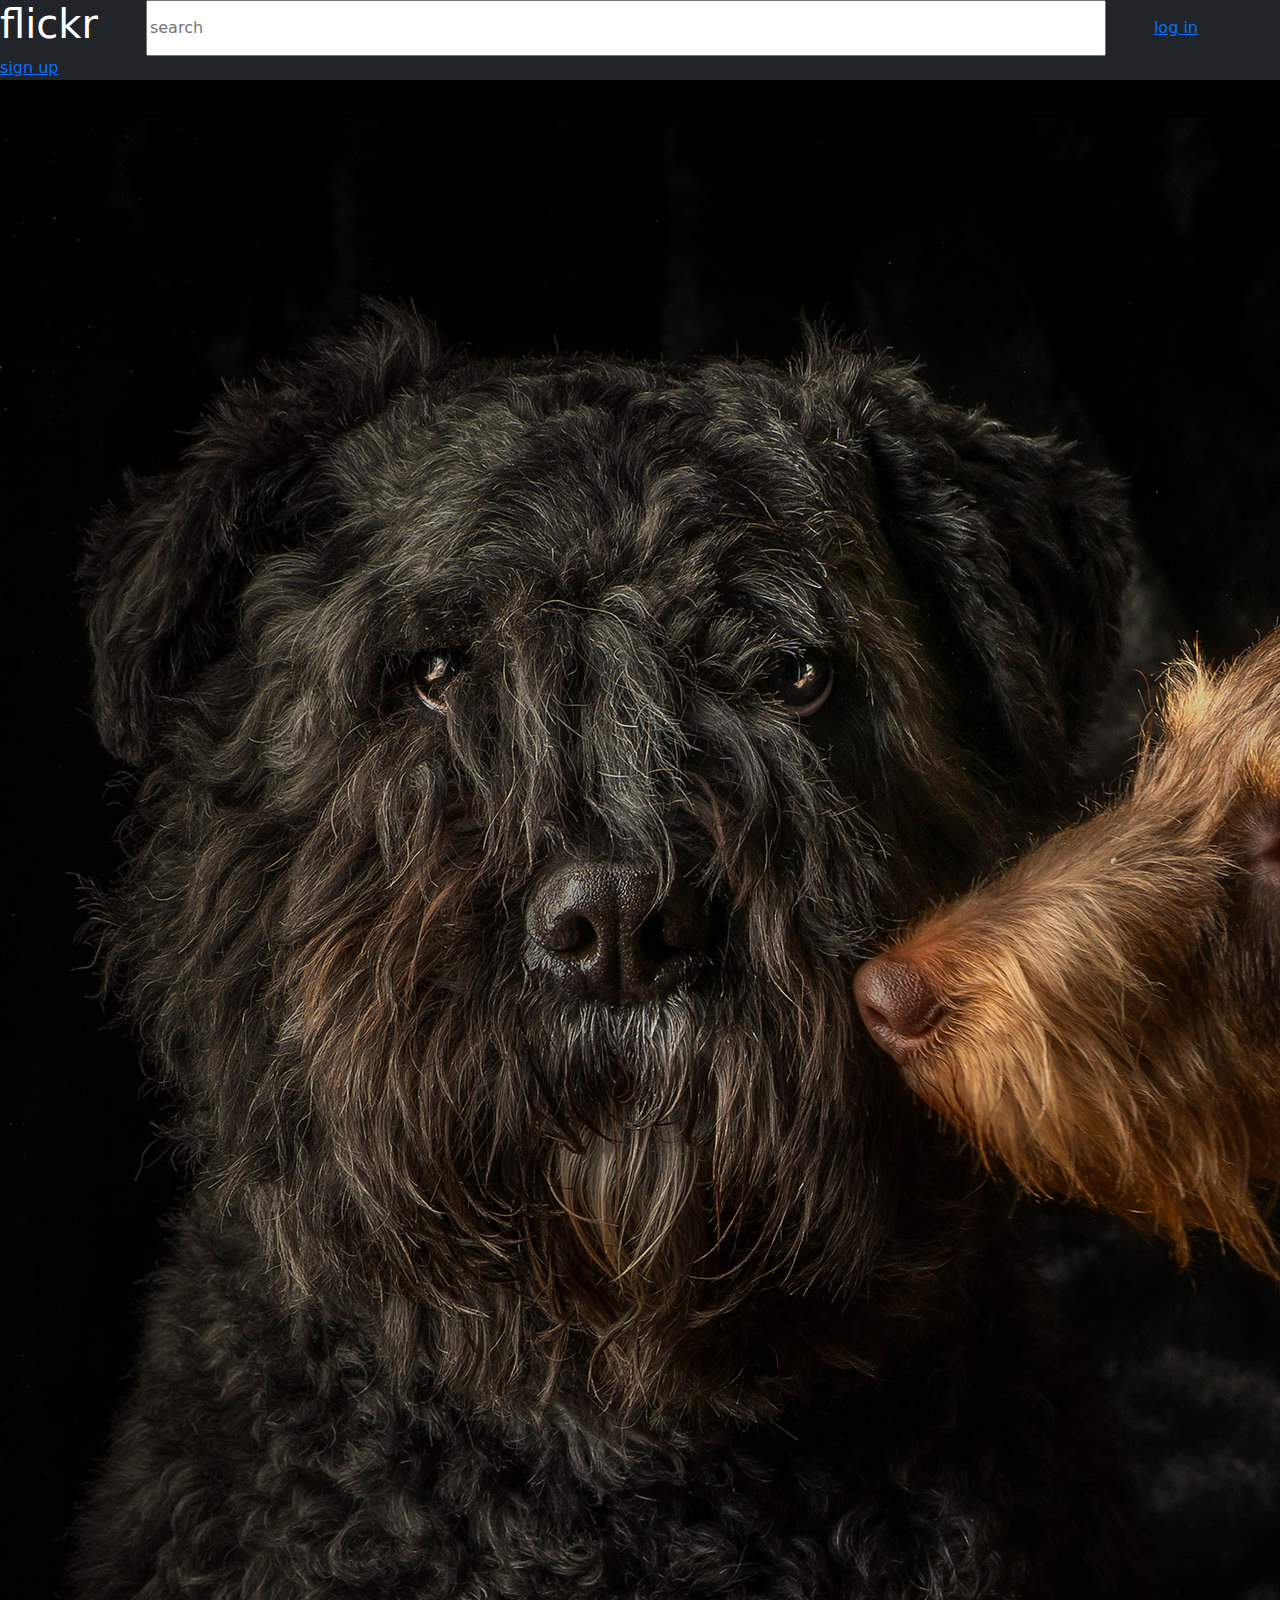
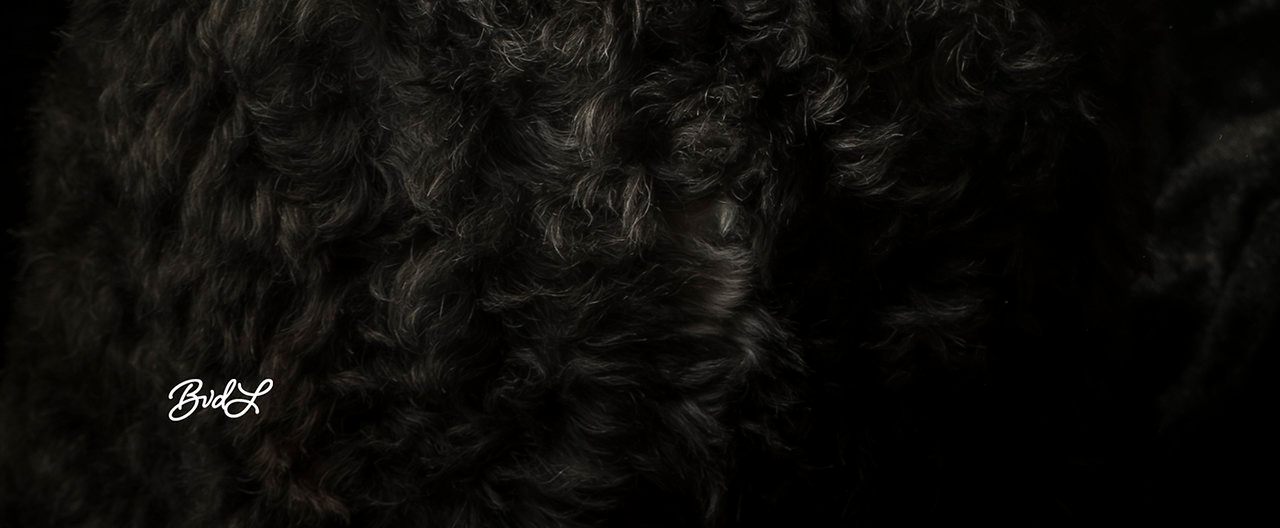
<file: index.html>
<!DOCTYPE html>
<html lang="en">
<head>
    <meta charset="UTF-8">
    <meta name="viewport" content="width=device-width, initial-scale=1.0">
    <title>Document</title>
    <link rel="stylesheet" href="bootstrap-5.3.3-dist - Copy/css/bootstrap.css">
    <link rel="stylesheet" href="style.css">
   
</head>
<body>
 <div class="nav bg-dark " >
      <h1 class="text-white me-5">flickr</h1>
   <div></div>
    <input type="search" name="search" id="search" placeholder="search" class="me-5 w-75 p-10">
    <div class="list d-flex justify- me-2">
        <a href="http://127.0.0.1:5501/input.html" class="ml-2">log in</a>
      </div>
      <div class="list d-flex me-5 text-right">
        <a href="http://127.0.0.1:5501/sign%20in.html"  class="ml-2">sign up</a>
      </div>
 </div>
 <div  class="carousel">
  
    <div class="carousel-inner">
      <div class="carousel-item active">
        <img src="/images/Barbara_van_der_Linde_Boet_and_Harvey.jpg" alt="...">
      </div>
      <div class="carousel-item">
        <img src="/images/ines_maria_wingsofvienna.jpg"  alt="...">
      </div>
      <div class="carousel-item">
        <img src="/images/Kris_Peterson_Back_to_The_Future.jpg"  alt="...">
      </div>
      <div class="carousel-item">
        <img src="/images/Rui_Palha_Pigeons_at_Bolhao.jpg"  alt="...">
      </div>
      <div class="carousel-item">
        <img src="/images/Sally_Rose_Dolak_Tropical_Trendil_Treasure.jpg"  alt="...">
      </div>
      <div class="carousel-item">
        <img src="/images/Sean_Sweeney_Snow_Beauty (1).jpg"  alt="...">
      </div>
      
    </div>
   

  </div>
</body>
</html>
</file>
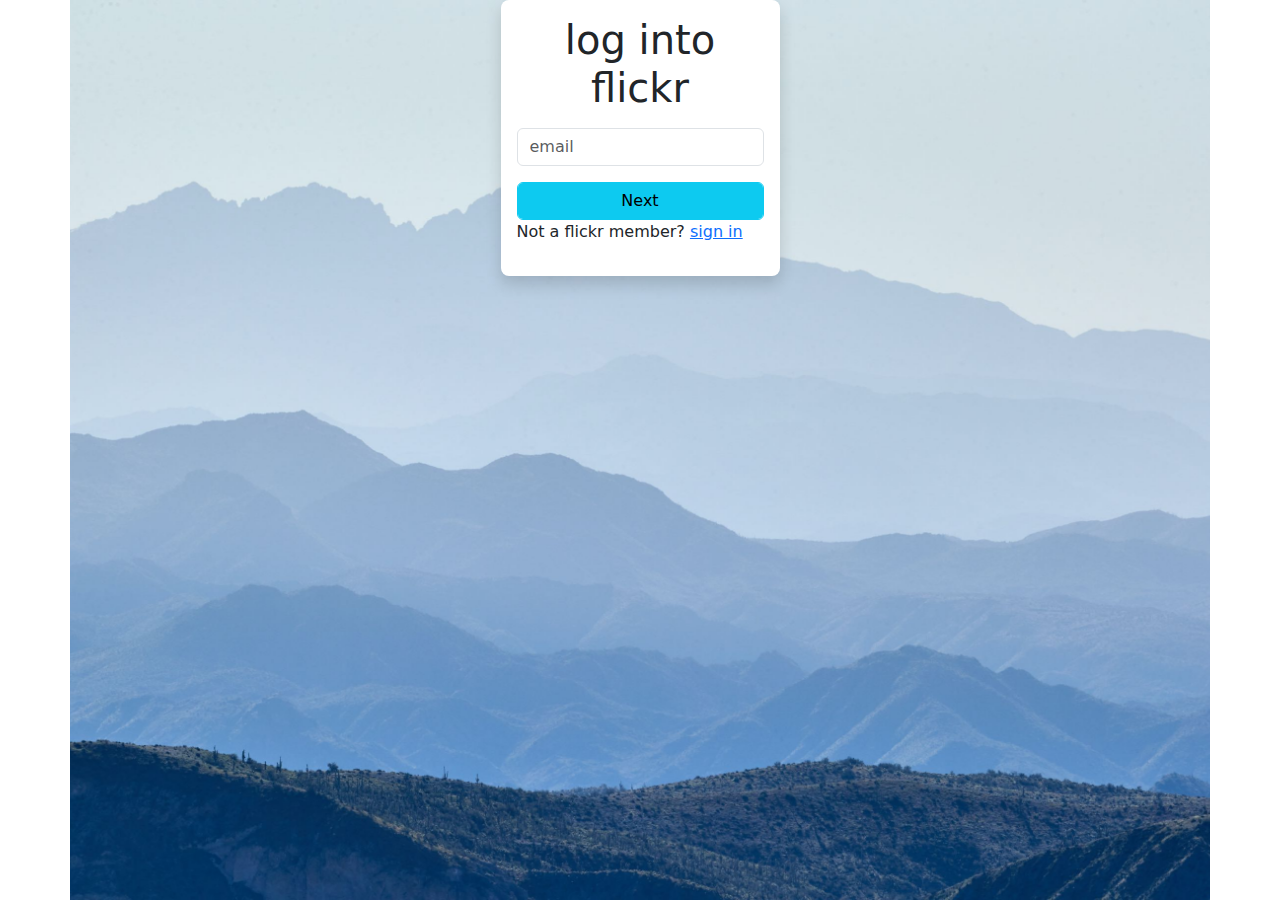
<file: input.html>
<!DOCTYPE html>
<html lang="en">
<head>
    <meta charset="UTF-8">
    <meta name="viewport" content="width=device-width, initial-scale=1.0">
    <title>Document</title>
   <link rel="stylesheet" href="bootstrap-5.3.3-dist - Copy/css/bootstrap.css">
    <link rel="stylesheet" href="style.css">
</head>
<body>
    <div class="container bg-image">
        <form action="" method="post" class="w-25 mx-auto  bg-white p-3 shadow rounded-3">
       
            <h1 class="text-center">log into flickr </h1>
            <input type="email" name="email" id="email" placeholder="email" class="form-control my-3">
           <a href="#" class="btn btn-info form-control">Next</a>
           <p>Not a flickr member? <a href="http://127.0.0.1:5500/sign%20in.html">sign in</a></p>
          
        </form> 
    </div> 

</body>
</html>
</file>
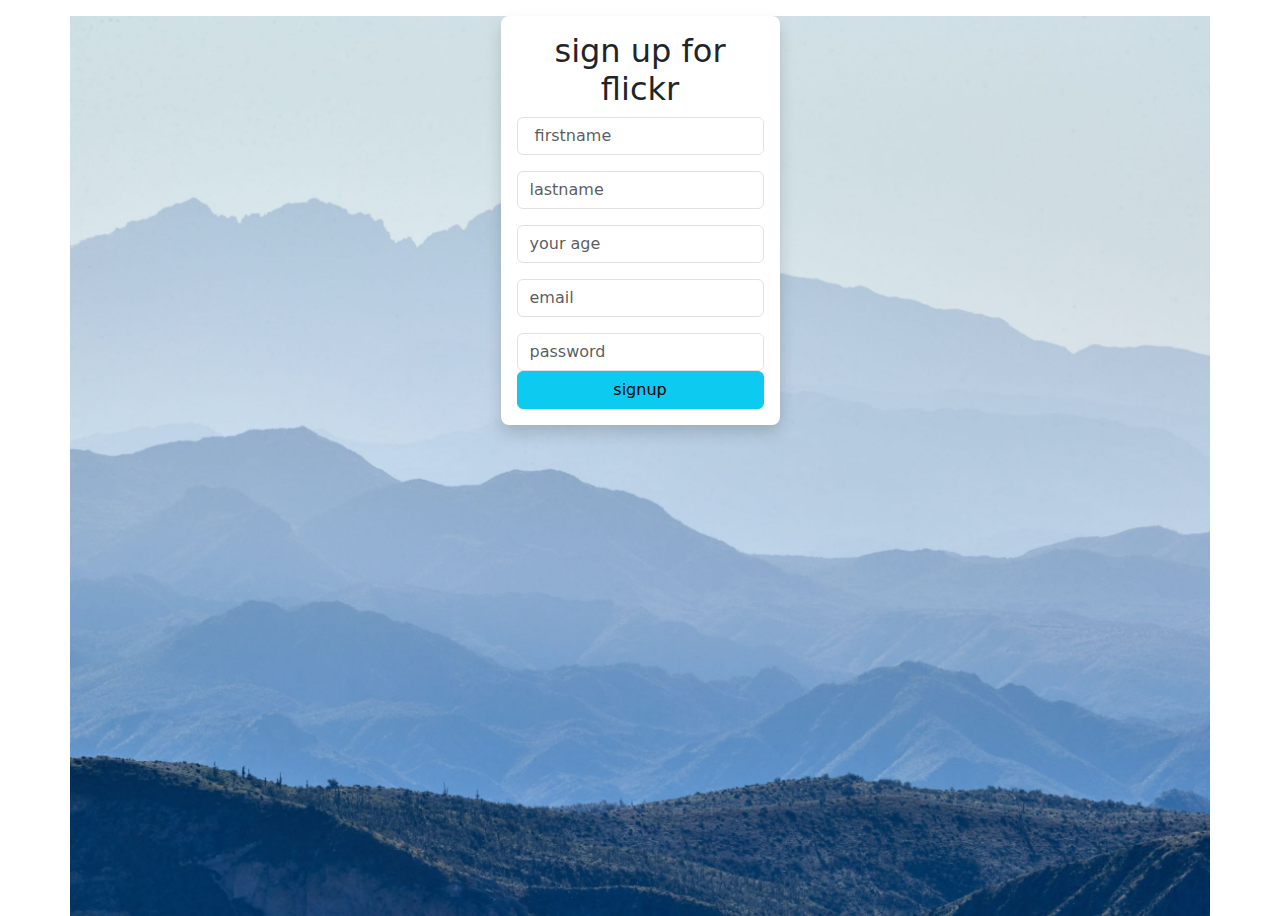
<file: sign in.html>
<!DOCTYPE html>
<html lang="en">
<head>
    <meta charset="UTF-8">
    <meta name="viewport" content="width=device-width, initial-scale=1.0">
    <title>Document</title>
    <link rel="stylesheet" href="bootstrap-5.3.3-dist - Copy/css/bootstrap.css">
    <link rel="stylesheet" href="style.css">
</head>
<body>
    <div class="container bg-image ">
    <form action="" method="post" class="w-25 mx-auto my-3 bg-white p-3 shadow rounded-3">
        <h2 class="text-center">sign up for flickr</h2>
        <input type="text" name="firstname" id="firstname" placeholder=" firstname " class="form-control">
        
        <input type="text" name="lastname" id="lastname" placeholder="lastname" class="form-control my-3">
        <input type="age" name="your age" id="your age" placeholder="your age " class="form-control my-3" >
        <input type="email" name="email" id="email" placeholder="email" class="form-control my-3" >
        <input type="password" name="password" id="password" placeholder="password" class="form-control">
        <a href="http://127.0.0.1:5500/input.html" class="btn btn-info w-100">signup</a>
    </form>
</div>
</body>
</html>
</file>
<file: style.css>
.bg-image{background-image: url('/images/033120190455-by-Henry.2edde7a9.jpg');
    background-size: cover;
    background-position: center;
    height: 100vh;

}
.list{
    justify-content: center;
    align-items: center;
    text-decoration: none;
}
</file>
